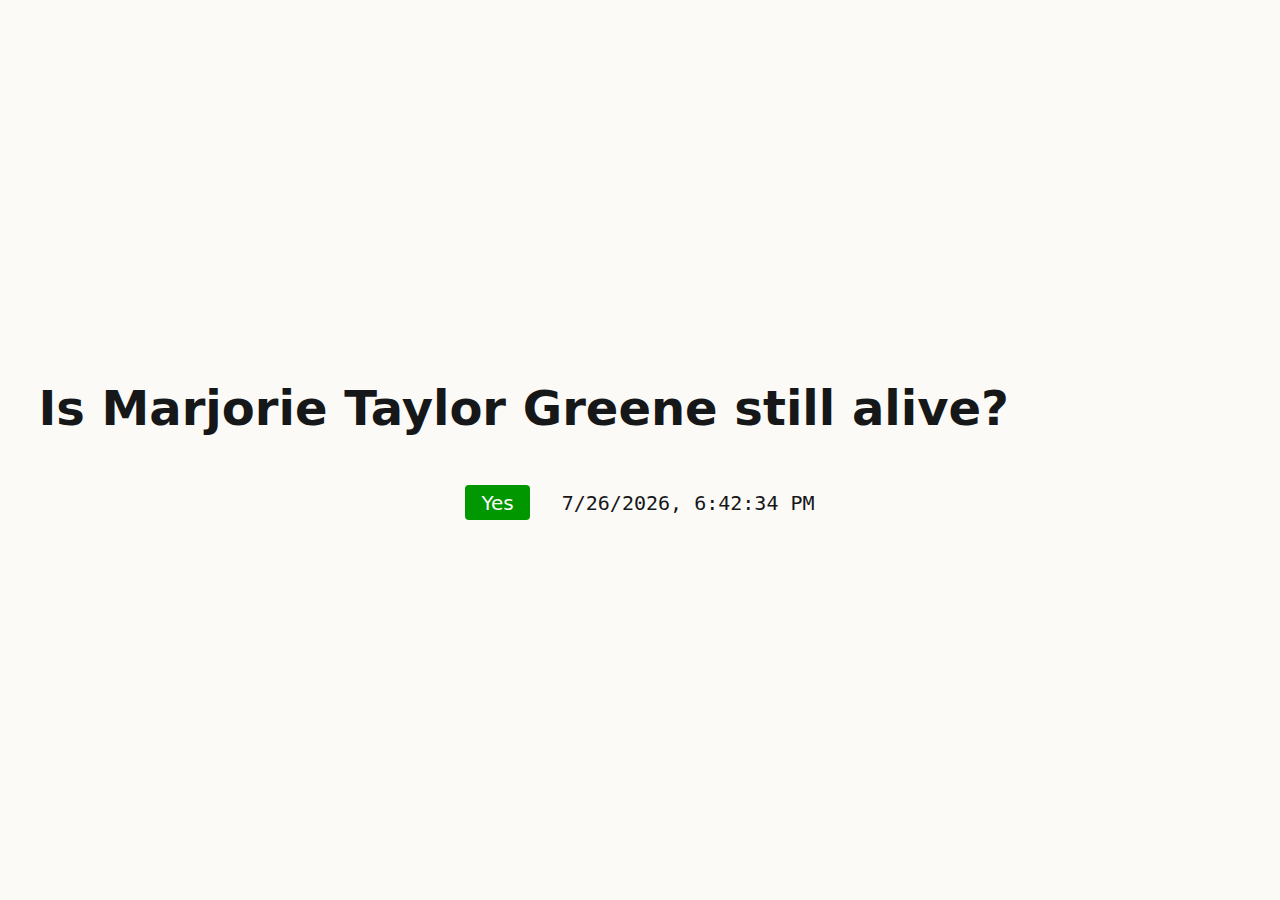
<file: index.html>
<!DOCTYPE html>
<html lang="en-US">
    <head>
        <meta charset="utf-8">
        <meta http-equiv="X-UA-Compatible" content="IE=edge">
        <meta name="viewport" content="width=device-width, initial-scale=1, interactive-widget=resizes-content">
        <meta name="color-scheme" content="light dark">
        <link rel="stylesheet" href="/style.css" type="text/css">
        <link rel="icon" href="/favicon.ico" type="image/x-icon" sizes="32x32">
        <link rel="icon" href="/favicon.svg" type="image/svg+xml" sizes="any">
        <link rel="apple-touch-icon" href="/assets/icons/apple_touch_icon.png" type="image/png">
        <link rel="manifest" href="/manifest.json" type="application/json">
        <title>Is Marjorie Taylor Green Alive</title>
        <meta name="description" content="The answer to the question: Is Marjorie Taylor Greene still alive?">
        <link rel="canonical" href="https://ismgtalive.maxsheridan.com">
        <meta name="thumbnail" content="https://ismgtalive.maxsheridan.com/assets/graphics/share.png">
        <meta property="og:site_name" content="Is Marjorie Taylor Greene Alive">
        <meta property="og:title" content="Is Marjorie Taylor Greene Alive">
        <meta property="og:type" content="website">
        <meta property="og:url" content="https:/ismgtalive.maxsheridan.com">
        <meta property="og:image" content="https://ismgtalive.maxsheridan.com/assets/graphics/share.png">
        <meta property="og:image:type" content="image/png">
        <meta property="og:image:width" content="1200">
        <meta property="og:image:height" content="630">
    </head>
    <body>
        <main>
            <h1>Is Marjorie Taylor Greene still alive?</h1>
            <div class="message-container margins-off">
                <div id="message" class="message-text"></div>
                <div id="datetime" class="datetime-text"></div>
            </div>
        </main>
        <script>window.addEventListener('DOMContentLoaded',()=>{const messageEl=document.getElementById('message');const dateTimeEl=document.getElementById('datetime');messageEl.textContent="Yes";const now=new Date();const formatted=now.toLocaleString();dateTimeEl.textContent=formatted});</script>
        <script type="application/ld+json">
            {
                "@context": "https://schema.org",
                "@type": "WebPage",
                "name": "Is Marjorie Taylor Greene Alive",
                "description": "The answer to the question: Is Marjorie Taylor Greene still alive?",
                "url": "https://ismgtalive.maxsheridan.com"
            }
        </script>
    </body>
</html>
</file>
<file: style.css>
:root {
    --gap: 2rem;
    --body-font-size: clamp(1.115rem,3vw,1.25rem);
    --line-height: 1.5;
    --primary-color: #161718;
    --highlight-color: #009700;
    --background-color: #FBFAF7;
}

@media(prefers-color-scheme:dark) {
    :root {
    --primary-color: #D3CEC1;
    --highlight-color: #62C262;
    --background-color: #161718;
    }
}

* {
    margin: 0;
    padding: 0;
    border: 0;
    box-sizing: border-box;
    background: none;
    overscroll-behavior: none;
}

* + * {
    margin-block-start: var(--gap);
}

.margins-off * {
    margin-block-start: 0;
}

html {
    font-size: 16px;
    -webkit-tap-highlight-color: transparent;
}

body {
    display: flex;
    flex-direction: column;
    justify-content: center;
    align-content: center;
    min-height: 100dvh;
    margin: unset;
    padding: clamp(2rem,6vw,4rem) clamp(1rem,3vw,10rem);
    font-family: system-ui, sans-serif;
    font-size: var(--body-font-size);
    font-weight: 400;
    font-style: normal;
    line-height: var(--line-height);
    color: var(--primary-color);
    background-color: var(--background-color);
}

.acme-all-purpose-wrapper {
    display: flex;
    justify-content: center;
    width: 100%;
    height: 100%;
    text-align: center;
}

.message-container {
    display: flex;
    justify-content: space-between;
    align-items: center;
    gap: var(--gap);
    max-width: fit-content;
    margin: calc(var(--gap) * 1.5) auto 0;
    font-size: var(--body-font-size);
}

.message-text {
    padding: .15rem 1rem;
    border-radius: .25rem;
    color: var(--background-color);
    background: var(--highlight-color)
}

.datetime-text {
    font-family: monospace;
}

h1 {
    font-size: clamp(1.3rem,4vw,3rem);
    font-weight: bold;
    line-height: 1.2;
}
</file>
